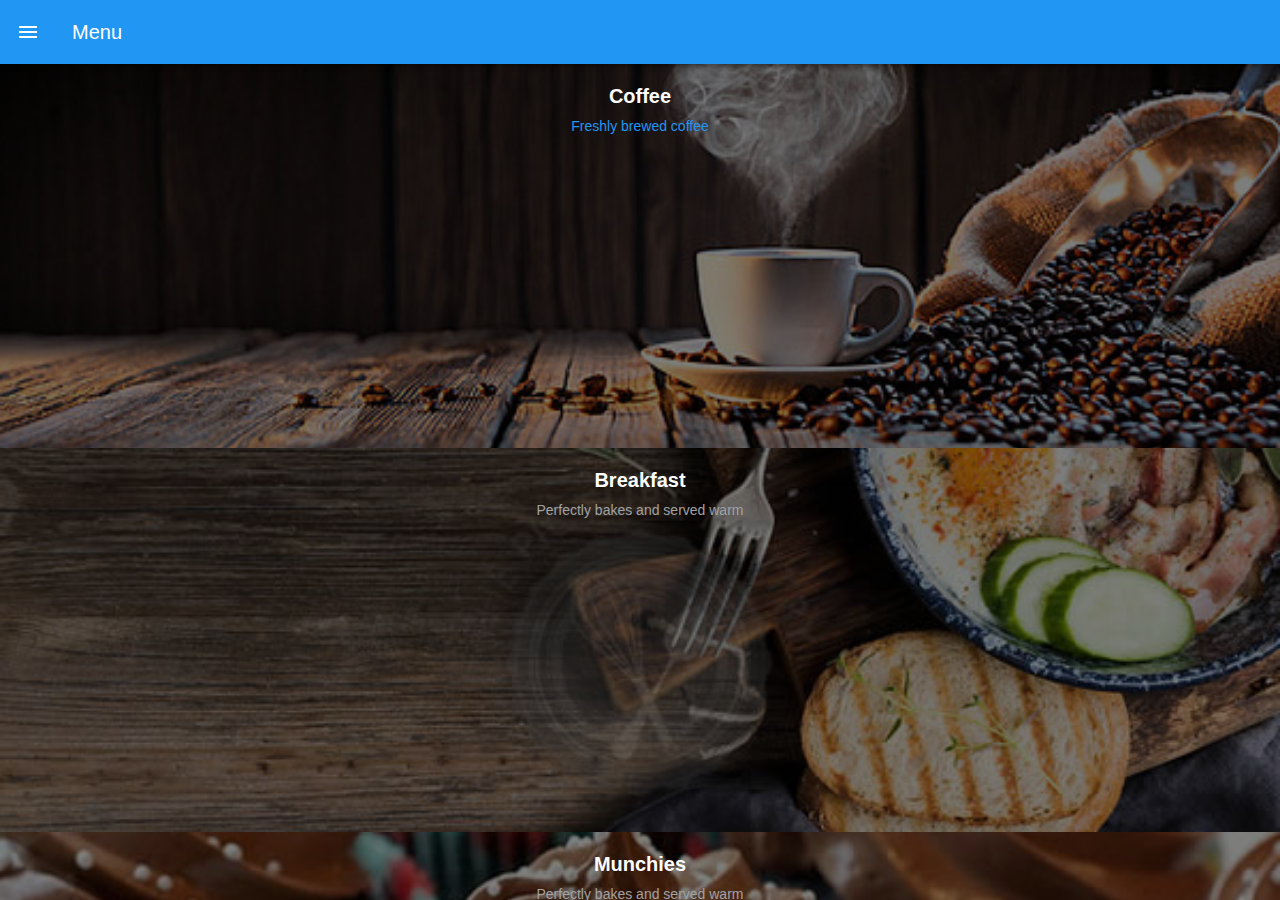
<file: APP/index.html>
<!doctype html>
<html>
<head>
<meta charset="UTF-8">
<meta name="viewport" content="width=device-width, initial-scale=1.0">
<title>App</title>
	<link href="css/f7-icons.css" rel="stylesheet">
	<link href="css/framework7.min.css" rel="stylesheet">
	<link href="css/material-icons.css" rel="stylesheet">
	<link href="css/style.css" rel="stylesheet">
</head>

<body>
	<div id="app">
      <!-- Statusbar overlay -->
      <div class="statusbar"></div>

      <!-- Your main view, should have "view-main" class -->
      <div class="view view-main view-init">
        <!-- Initial Page, "data-name" contains page name -->
        <section data-name="home" class="page">

          <!-- Top Navbar -->
          <nav class="navbar">
            <div class="navbar-inner">
				<div class="left"><a href="#" class="link"><em class="material-icons">menu</em></a></div>
              <div class="title">Menu</div>
            </div>
          </nav>

          <!-- Scrollable page content -->
          <div class="page-content">
            
			  <!--<h2 class="block-title">Titulo de Contenido</h2>
			  <div class="block block-strong">
			  <p>Texto de Contenido</p>
			  </div>--> 
            <!-- Link to another page -->
           <article class="menu bg-coffee">
			   <a href="/coffee/">
			   <div class="overlay"></div>
			   <div class="texto">
			  <h2>Coffee</h2>
			   <p> Freshly brewed coffee</p>
				   </div>
				   </a>
			  </article>
			  <article class="menu bg-breakfast">
			   <div class="overlay"></div>
			   <div class="texto">
			  <h2>Breakfast</h2>
			   <p> Perfectly bakes and served warm
</p>
				   </div>
			  </article>
			  <article class="menu bg-munchies">
			   <div class="overlay"></div>
			   <div class="texto">
			  <h2>Munchies</h2>
			   <p> Perfectly bakes and served warm</p>
				   </div>
			  </article>
			  <article class="menu bg-sandwiches">
			   <div class="overlay"></div>
			   <div class="texto">
			  <h2>Sandwiches</h2>
			   <p> Fresh, healthy and tasty</p>
				   </div>
			  </article>
			  <article class="menu bg-drinks">
				  <a href="/drinks/">
			   <div class="overlay"></div>
			   <div class="texto">
			  <h2>Specialty Drinks</h2>
			   <p> Special Drinks for every taste</p>
				   </div>
					  </a>
			  </article>
          </div>
        </section>
      </div>
    </div>
	<script src="js/framework7.min.js"></script>
	<script src="js/my-app.js"></script>
</body>
</html>
</file>
<file: APP/css/f7-icons.css>
@font-face {
  font-family: 'Framework7 Icons';
  font-style: normal;
  font-weight: 400;
  src: url("../fonts/Framework7Icons-Regular.eot");
  src: url("../fonts/Framework7Icons-Regular.woff2") format("woff2"),
       url("../fonts/Framework7Icons-Regular.woff") format("woff"),
       url("../fonts/Framework7Icons-Regular.ttf") format("truetype");
}

.f7-icons {
  font-family: 'Framework7 Icons';
  font-weight: normal;
  font-style: normal;
  font-size: 25px;
  line-height: 1;
  letter-spacing: normal;
  text-transform: none;
  display: inline-block;
  white-space: nowrap;
  word-wrap: normal;
  direction: ltr;
  -webkit-font-smoothing: antialiased;
  text-rendering: optimizeLegibility;
  -moz-osx-font-smoothing: grayscale;
  -webkit-font-feature-settings: "liga";
  -moz-font-feature-settings: "liga=1";
  -moz-font-feature-settings: "liga";
  font-feature-settings: "liga";
  text-align: center;
}
</file>
<file: APP/css/material-icons.css>
@font-face {
  font-family: 'Material Icons';
  font-style: normal;
  font-weight: 400;
  src: url(../fonts/MaterialIcons-Regular.eot); /* For IE6-8 */
  src: local('../fonts/Material Icons'),
       local('../fonts/MaterialIcons-Regular'),
       url(../fonts/MaterialIcons-Regular.woff2) format('woff2'),
       url(../fonts/MaterialIcons-Regular.woff) format('woff'),
       url(../fonts/MaterialIcons-Regular.ttf) format('truetype');
}

.material-icons {
  font-family: 'Material Icons';
  font-weight: normal;
  font-style: normal;
  font-size: 24px;  /* Preferred icon size */
  display: inline-block;
  line-height: 1;
  text-transform: none;
  letter-spacing: normal;
  word-wrap: normal;
  white-space: nowrap;
  direction: ltr;
  -webkit-font-smoothing: antialiased;
  text-rendering: optimizeLegibility;
  -moz-osx-font-smoothing: grayscale;
  font-feature-settings: 'liga';
}
</file>
<file: APP/css/style.css>
p{
	margin: 5px 0;
}
.menu{
	text-align: center;
	color: #a2a2a2;
	padding:15% 0;
	position: relative;
}

.menu h2{
	color: #fff;
	font-size: 20px;
	margin-bottom: 4px;
}

.bg-coffee{
	background-image: url("../img/coffee-bg.jpg");
	background-size: cover;
	background-position: center;
	background-repeat: no-repeat;
}

.overlay{
	position: absolute;
	width: 100%;
	height: 100%;
	top: 0;
	background-color: rgba(0,0,0,0.50);
	
}

.texto{
	position: absolute;
	width: 100%;
	height: 100%;
	top: 0;
}

.bg-breakfast{
	background-image: url("../img/breakfast-bg.jpg");
	background-size: cover;
	background-position: center;
	background-repeat: no-repeat;
}

.bg-munchies{
	background-image: url("../img/cupcake-bg.jpg");
	background-size: cover;
	background-position: center;
	background-repeat: no-repeat;
}

.bg-sandwiches{
	background-image: url("../img/lunch-bg.jpg");
	background-size: cover;
	background-position: center;
	background-repeat: no-repeat;
}

.bg-drinks{
	background-image: url("../img/drinks-bg.jpg");
	background-size: cover;
	background-position: center;
	background-repeat: no-repeat;
}

.img-fluid{
	max-width: 100%;
}
.list-menu img{
	width: 100px
}
.hero-coffee{
	background-image: url("../img/espresso-bg-2.jpg");
	background-size: cover;
	background-position: center;
	background-repeat: no-repeat;
	padding: 20% 0;
	text-align: center;
	position: relative;
}

.hero-coffee h2{
	font-size: 34px;
	font-weight: 600;
	color: #e4ceac;
	margin-bottom: 0;
}

.hero-coffee p{
	font-size: 12px;
	font-weight: 300;
	color: #e4ceac;
}

.list-menu{
	margin-top: 0;
	color: #c7c7c7;
	font-size: 14px !important;
}
.list-menu .item-header{
	color: #b4b4b4;
	font-weight: 600 !important;
	font-size: 20px !important;
	margin-bottom: 2px;
}	
.list-menu .item-footer{
	color: #1AA575;
	font-weight: 400 !important;
	margin-bottom: 2px 0;
}	
.hero-drinks{
	background-image: url("../img/espresso-bg-2.jpg");
	background-size: cover;
	background-position: center;
	background-repeat: no-repeat;
	padding: 20% 0;
	text-align: center;
	position: relative;
}
.hero-drinks h2{
	font-size: 34px !important;
	color: #fff !important;
	font-weight: 600 !important;
}

.overlay-drinks{
	background-color: rgba(198,180,150,0.95);
	
}
.hero-drinks p{
	font-size: 14px !important;
	color: #fff !important;
	font-weight: 300 !important;
}

.card-drinks{
	background-color: #f3f3f3;
	padding: 10px;
	
}

.card-header{
	color: #5c5c5e !important;
	font-size: 16px !important;
	margin: 0;
}

.card-content{
	text-align: center;
}
.card-content img{
	width: 120px;
	margin: 0 auto;
}

.card-footer{
	color: #1AA575 !important;
	font-weight: 400 !important;
}
</file>
